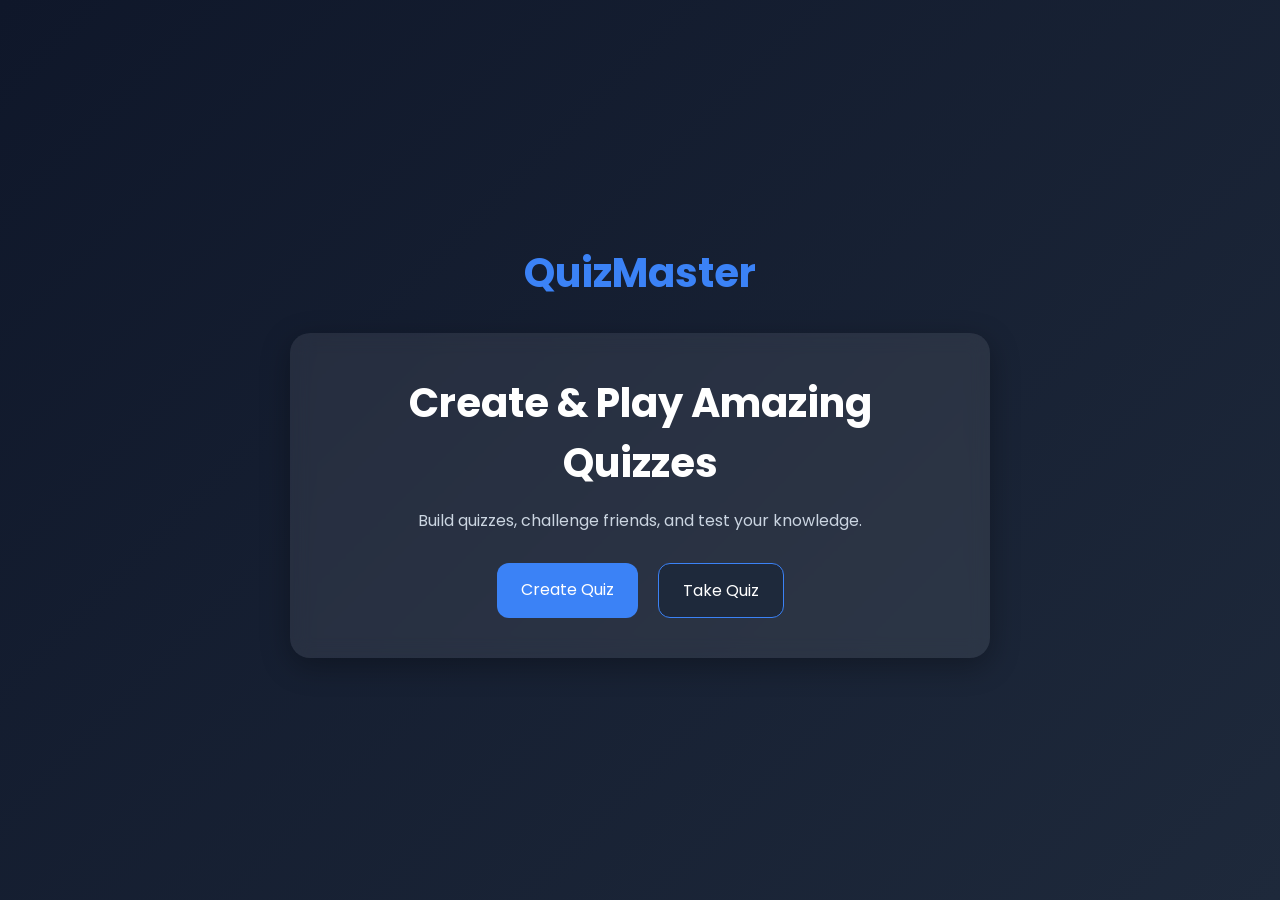
<file: index.html>
<!DOCTYPE html>
<html lang="en">
<head>
  <meta charset="UTF-8" />
  <meta name="viewport" content="width=device-width, initial-scale=1.0"/>
  <title>Quiz Maker</title>
  <link rel="stylesheet" href="style.css">
</head>
<body>

  <div class="container">

    <nav>
      <h1>QuizMaster</h1>
    </nav>

    <div class="hero-card">
      <h2>Create & Play Amazing Quizzes</h2>
      <p>Build quizzes, challenge friends, and test your knowledge.</p>

      <div class="btn-group">
        <a href="create.html" class="btn">Create Quiz</a>
        <a href="quiz.html" class="btn secondary">Take Quiz</a>
      </div>
    </div>

  </div>

</body>
</html>
</file>
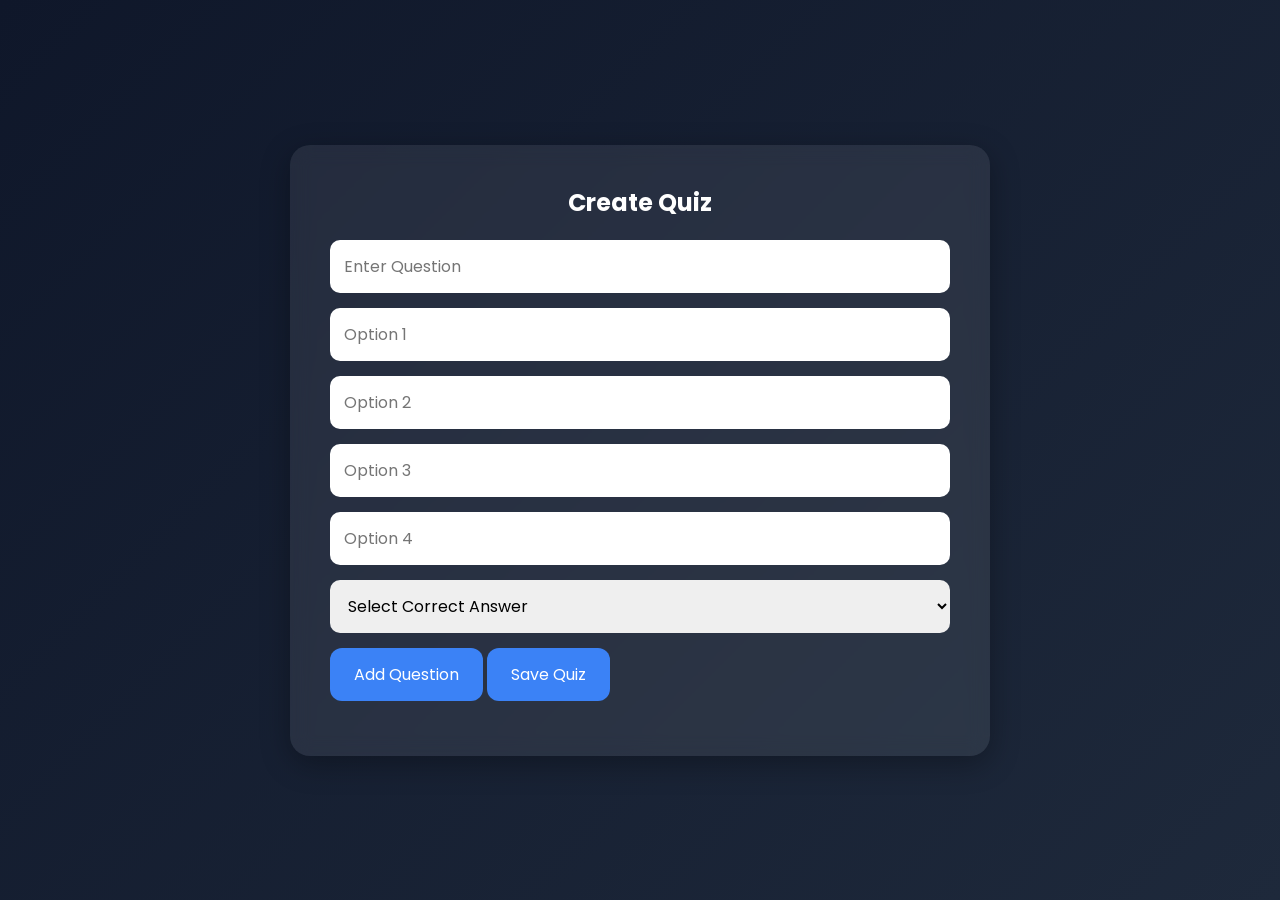
<file: create.html>
<!DOCTYPE html>
<html lang="en">
<head>
  <meta charset="UTF-8">
  <meta name="viewport" content="width=device-width, initial-scale=1.0">
  <title>Create Quiz</title>
  <link rel="stylesheet" href="style.css">
</head>
<body>

<div class="container">

  <div class="card">

    <h2>Create Quiz</h2>

    <input type="text" id="question" placeholder="Enter Question">

    <input type="text" id="option1" placeholder="Option 1">
    <input type="text" id="option2" placeholder="Option 2">
    <input type="text" id="option3" placeholder="Option 3">
    <input type="text" id="option4" placeholder="Option 4">

    <select id="answer">
      <option value="">Select Correct Answer</option>
      <option value="0">Option 1</option>
      <option value="1">Option 2</option>
      <option value="2">Option 3</option>
      <option value="3">Option 4</option>
    </select>

    <button onclick="addQuestion()">Add Question</button>
    <button onclick="saveQuiz()">Save Quiz</button>

    <p id="message"></p>

  </div>

</div>

<script src="create.js"></script>
</body>
</html>
</file>
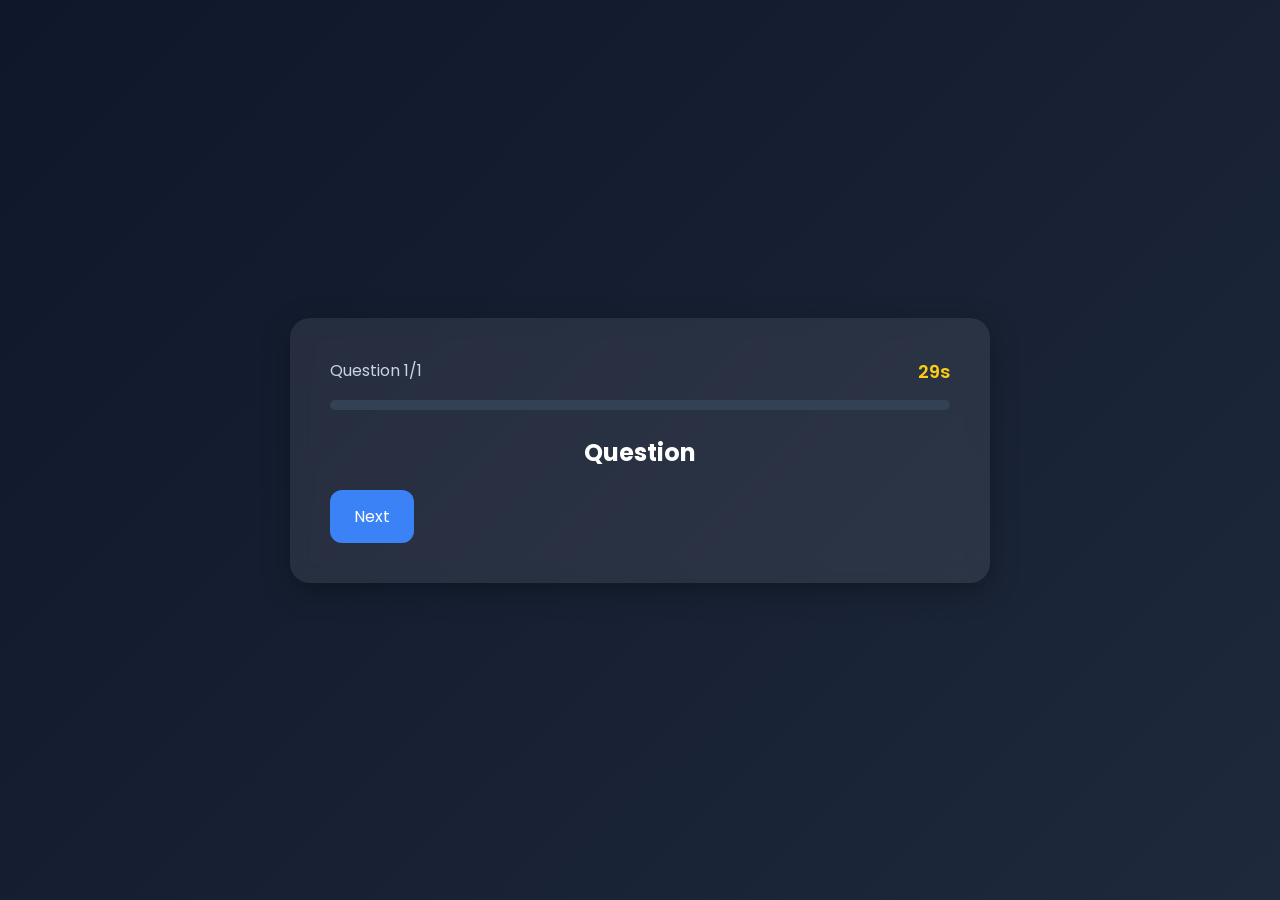
<file: quiz.html>
<!DOCTYPE html>
<html lang="en">
<head>
  <meta charset="UTF-8">
  <meta name="viewport" content="width=device-width, initial-scale=1.0">
  <title>Take Quiz</title>
  <link rel="stylesheet" href="style.css">
</head>
<body>

<div class="container">

  <div class="card">

    <div class="top-bar">
      <div id="progressText">Question 1/1</div>
      <div id="timer">30s</div>
    </div>

    <div class="progress-container">
      <div id="progressBar"></div>
    </div>

    <h2 id="questionText">Question</h2>

    <div id="options"></div>

    <button id="nextBtn">Next</button>

  </div>

</div>

<script src="quiz.js"></script>
</body>
</html>
</file>
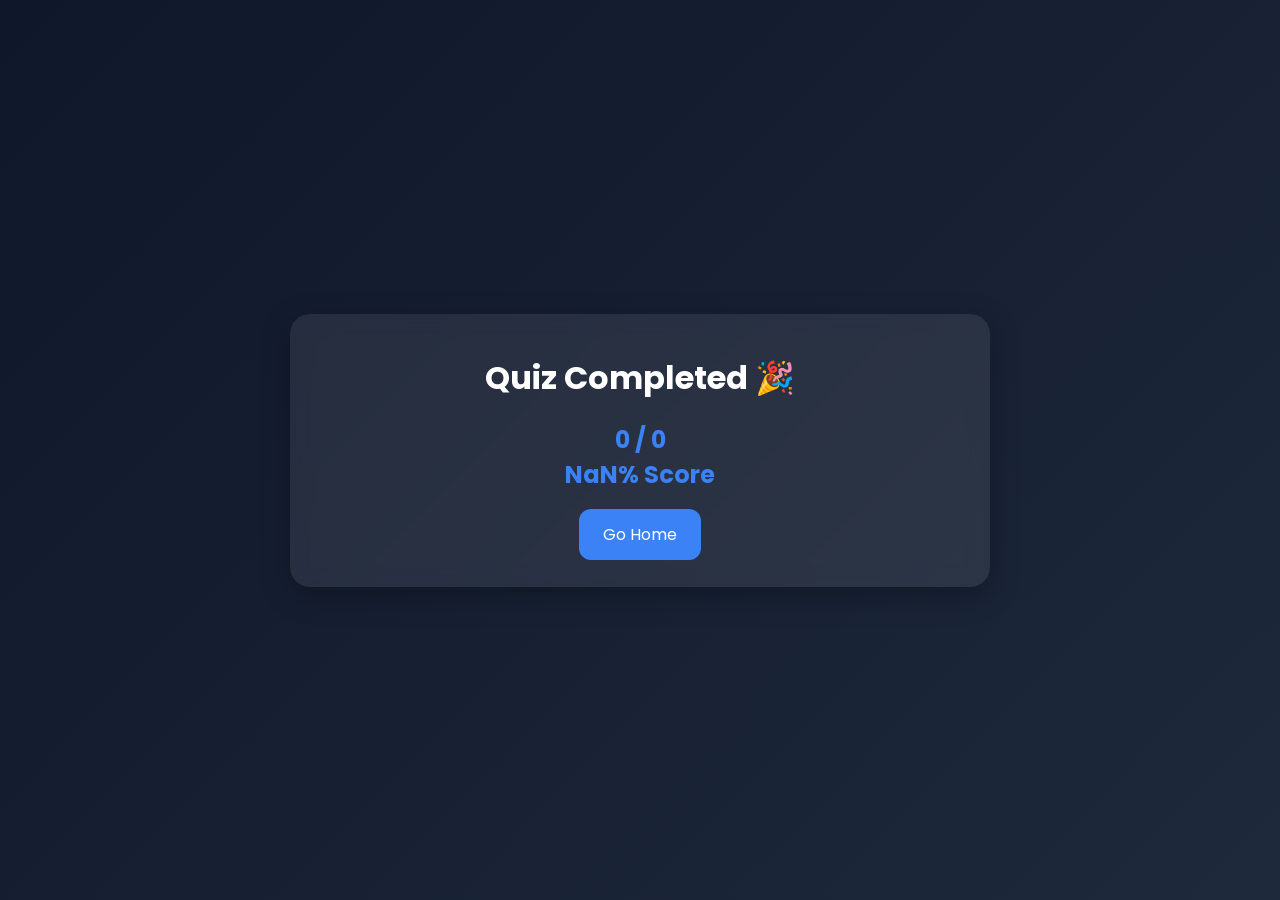
<file: result.html>
<!DOCTYPE html>
<html lang="en">
<head>
  <meta charset="UTF-8">
  <meta name="viewport" content="width=device-width, initial-scale=1.0">
  <title>Result</title>
  <link rel="stylesheet" href="style.css">
</head>
<body>

<div class="container">

  <div class="card result-card">

    <h1>Quiz Completed 🎉</h1>

    <h2 id="scoreText"></h2>

    <a href="index.html" class="btn">Go Home</a>

  </div>

</div>

<script src="result.js"></script>
</body>
</html>
</file>
<file: style.css>
@import url('https://fonts.googleapis.com/css2?family=Poppins:wght@300;400;500;600&display=swap');

*{
  margin:0;
  padding:0;
  box-sizing:border-box;
  font-family:'Poppins',sans-serif;
}

body{
  background: linear-gradient(135deg,#0f172a,#1e293b);
  min-height:100vh;
  color:white;
  display:flex;
  justify-content:center;
  align-items:center;
  padding:20px;
}

.container{
  width:100%;
  max-width:700px;
}

nav{
  margin-bottom:30px;
  text-align:center;
}

nav h1{
  font-size:40px;
  color:#3b82f6;
}

.hero-card,
.card{
  background:rgba(255,255,255,0.08);
  backdrop-filter:blur(10px);
  padding:40px;
  border-radius:20px;
  box-shadow:0 8px 30px rgba(0,0,0,0.3);
}

.hero-card{
  text-align:center;
}

.hero-card h2{
  font-size:40px;
  margin-bottom:15px;
}

.hero-card p{
  color:#cbd5e1;
  margin-bottom:30px;
}

.btn-group{
  display:flex;
  justify-content:center;
  gap:20px;
  flex-wrap:wrap;
}

.btn,
button{
  background:#3b82f6;
  color:white;
  padding:14px 24px;
  border:none;
  border-radius:12px;
  cursor:pointer;
  text-decoration:none;
  transition:0.3s;
  font-size:16px;
}

.btn:hover,
button:hover{
  transform:translateY(-3px);
  background:#2563eb;
}

.secondary{
  background:#1e293b;
  border:1px solid #3b82f6;
}

.card h2{
  margin-bottom:20px;
  text-align:center;
}

input,
select{
  width:100%;
  padding:14px;
  margin-bottom:15px;
  border:none;
  border-radius:10px;
  outline:none;
  font-size:16px;
}

.option-btn{
  width:100%;
  margin-bottom:15px;
  text-align:left;
}

#message{
  margin-top:15px;
  color:#22c55e;
  text-align:center;
}

.result-card{
  text-align:center;
}

.result-card h1{
  margin-bottom:20px;
}

.result-card h2{
  margin-bottom:30px;
  color:#3b82f6;
}

@media(max-width:768px){

  .hero-card h2{
    font-size:28px;
  }

  .hero-card,
  .card{
    padding:25px;
  }

}

.top-bar{
  display:flex;
  justify-content:space-between;
  margin-bottom:15px;
  color:#cbd5e1;
}

.progress-container{
  width:100%;
  height:10px;
  background:#334155;
  border-radius:10px;
  overflow:hidden;
  margin-bottom:25px;
}

#progressBar{
  width:0%;
  height:100%;
  background:linear-gradient(90deg,#3b82f6,#06b6d4);
  transition:0.4s;
}

.option-btn{
  width:100%;
  margin-bottom:15px;
  background:#1e293b;
  border:1px solid transparent;
  text-align:left;
}

.option-btn:hover{
  border:1px solid #3b82f6;
}

.selected{
  background:#3b82f6;
  border:1px solid #60a5fa;
}

#timer{
  color:#facc15;
  font-weight:600;
  font-size:18px;
}

.card{
  animation:fadeIn 0.6s ease;
}

@keyframes fadeIn{

  from{
    opacity:0;
    transform:translateY(20px);
  }

  to{
    opacity:1;
    transform:translateY(0);
  }

}
</file>
